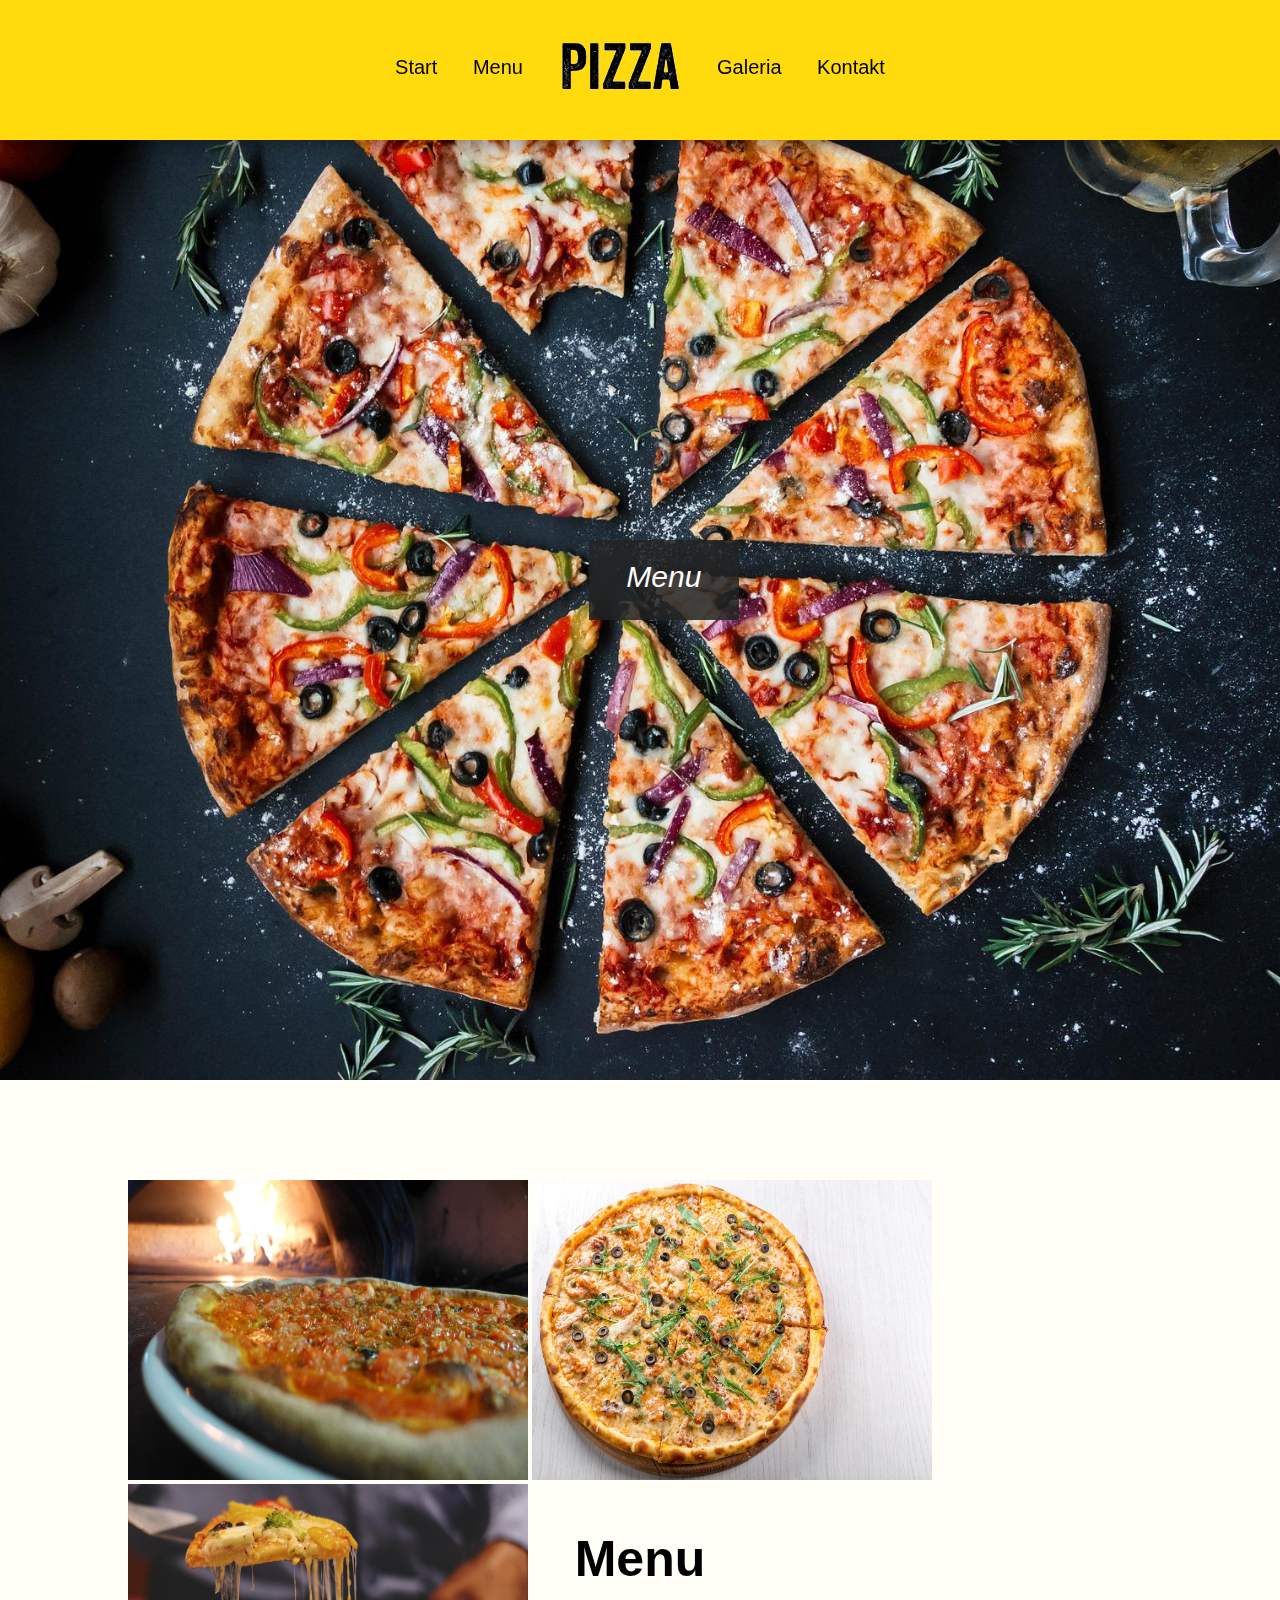
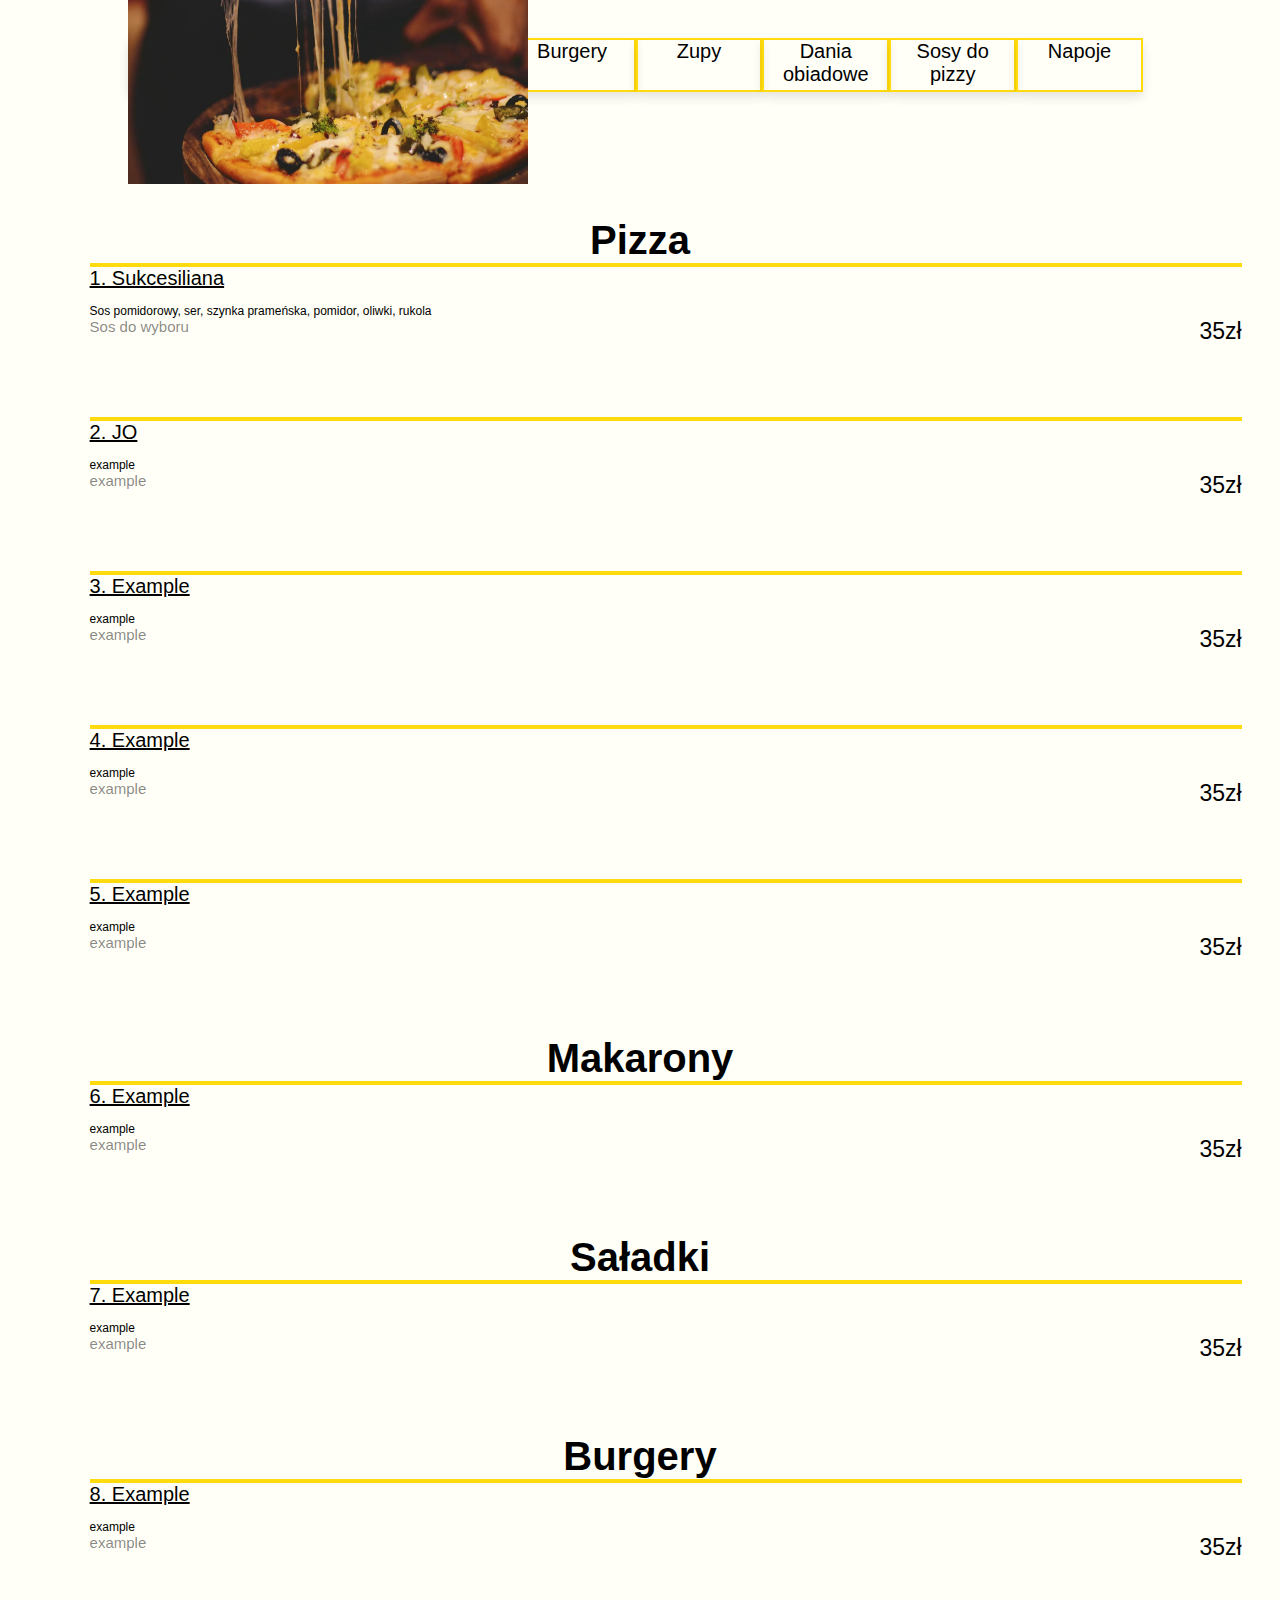
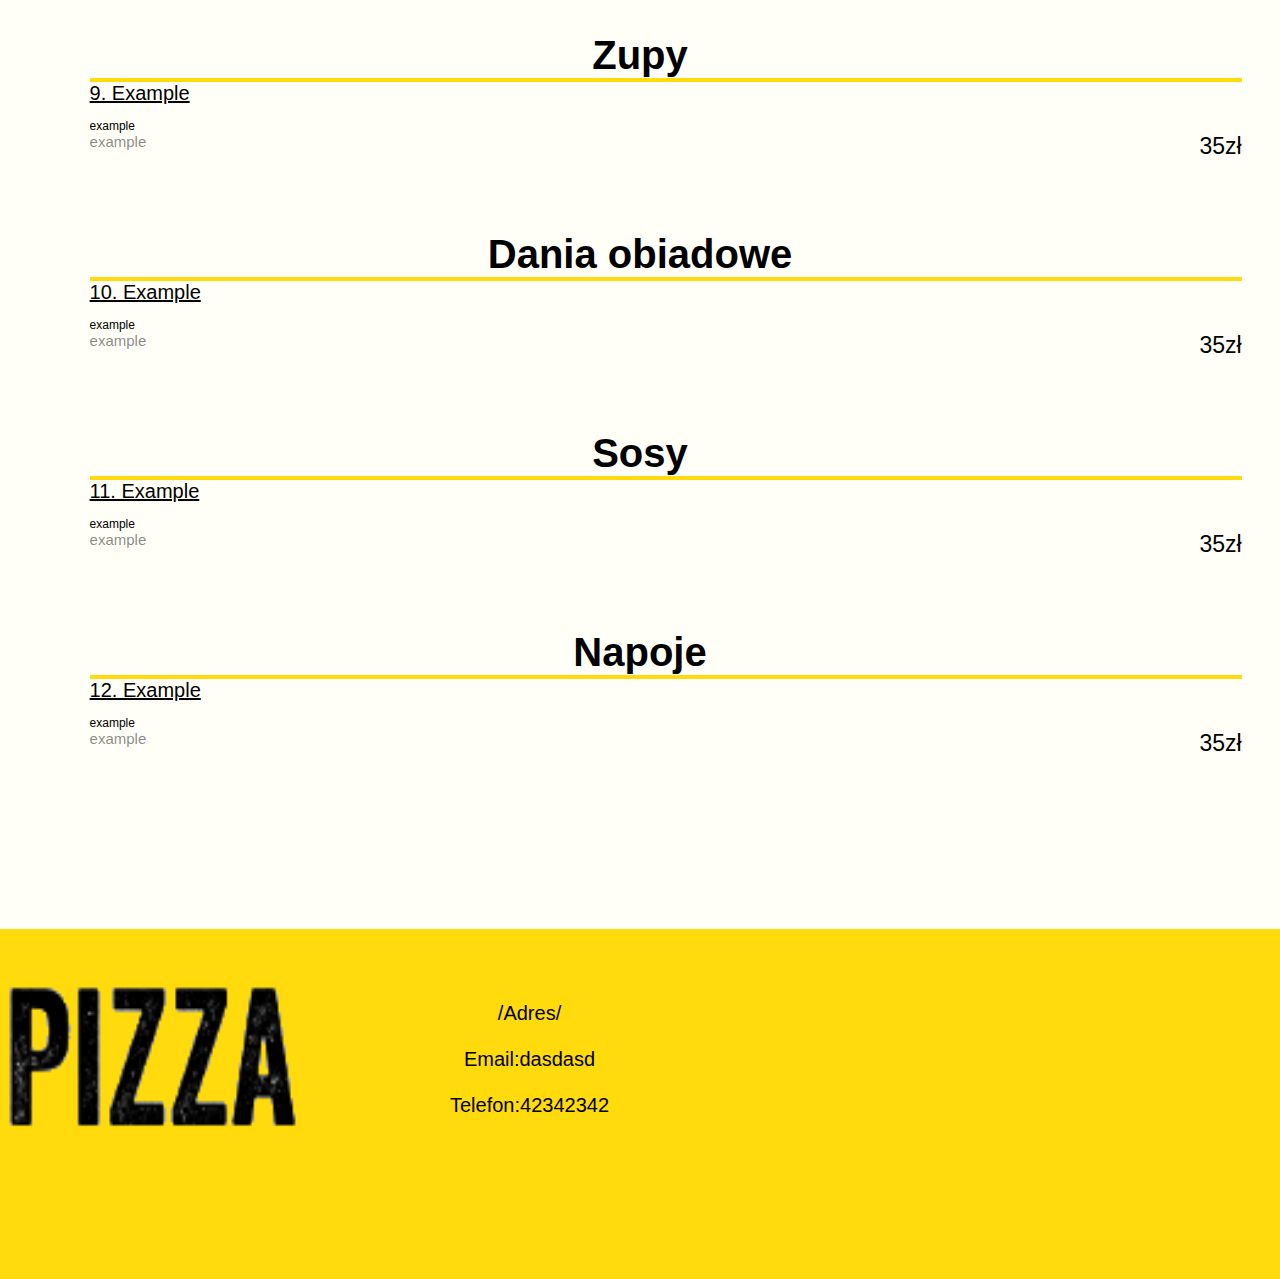
<file: pizza/index.html>
<html>
    <style>
        * {
            margin: 0;
            margin-top: 0;
            padding: 0;
            border: 0;
            outline: 0;
            font-size: 100%;
            vertical-align: baseline;
            background: transparent;
            scroll-behavior: smooth;
            scroll-margin-top: 300px
        }
        body{
            background-color: rgb(255, 255, 247);
        }
        #header{
            width: 100%;
            background-color: rgb(255, 219, 14);
            height: 100px;
            padding-top: 40px;
            box-shadow: rgba(0, 0, 0, 0.35) 0px 5px 15px;
            position: fixed;
            top: 0px;
            left: 0;
        }
        a{
            text-decoration: none;
            color: black;
        }
        .content1 {
            max-width: 100%;
            height: 1080px;
            background-image: url("pizza.jpg");
            background-size: cover;
            background-repeat: no-repeat;
            background-position: 50% 50%;
            position: relative;
        }
        #menu-button{
            min-width: 150px;
            max-width: 8%;
            height: 60px;
            padding-top: 20px;
            position: relative;
            top: 50%;
            left: 46%;
            background-color: rgba(34, 34, 34, 0.849);
        }
        #menu-button:hover{
            background-color: rgb(34, 34, 34,.9);
        }
        p.menu{
            text-align: center; 
            font-size:20px; 
            word-spacing: 30px; 
            font-family: 'Gill Sans', 'Gill Sans MT', Calibri, 'Trebuchet MS', sans-serif;
            color: black;
        }
        a:hover{
            color: white;
        }
        #menu {
            margin-top: 50px;
            max-width: 100%;
            height: auto;
            margin-bottom: 100px;
        }
        font.nazwa{
            font-family: 'Gill Sans', 'Gill Sans MT', Calibri, 'Trebuchet MS', sans-serif;
            font-size: 20px;
        }
        font.skladniki{
            font-family: 'Gill Sans', 'Gill Sans MT', Calibri, 'Trebuchet MS', sans-serif;
            font-size: 12px;
        }
        font.cena{
            float: right;
            font-size: 23px;
            text-shadow:rgba(0, 0, 0, 0.35);
            font-family: 'Gill Sans', 'Gill Sans MT', Calibri, 'Trebuchet MS', sans-serif;
        }
        font.uwaga{
            font-family: 'Gill Sans', 'Gill Sans MT', Calibri, 'Trebuchet MS', sans-serif;
            color: rgba(0, 0, 0, 0.479);
            font-size: 15px;
        }
        .pizza{
            max-width: 90%;
            min-width: 400px;
            height: 150px;
            margin-left: 7%;
            margin-right: 3%;
            border-top: 4px solid rgb(255, 219, 14);
        }
        h1{
            text-align: center;
            font-size: 50px;
            font-family: 'Gill Sans', 'Gill Sans MT', Calibri, 'Trebuchet MS', sans-serif;
        }
        h2{
            text-align: center;
            font-size: 40px;
            font-family: 'Gill Sans', 'Gill Sans MT', Calibri, 'Trebuchet MS', sans-serif;
        }
        #kontakt{
            width: 100%;
            height: 300px;
            background-color: rgb(255, 219, 14);
            padding-top: 50px;
        }
        #naw-menu{
            max-width: 80%;
            min-width: 600px;
            height: 180px;
            margin: auto;
            margin-top: 50px;
        }
        #menu-select{
            float: left;
            height: 50px;
            width: 12%;
            box-shadow: rgba(0, 0, 0, 0.11) 0px 5px 10px;
            border: 2px solid rgb(255, 219, 14);
            margin: auto;
            
        }
        #menu-select:hover{
            background-color: rgb(255, 223, 43);
        }
        #select{
            text-align: center; 
            font-size:20px; 
            font-family: 'Gill Sans', 'Gill Sans MT', Calibri, 'Trebuchet MS', sans-serif;
            color: black;
        }
        .galeria{
            width: 80%;
            height: 300px;
            margin: auto;
            margin-top: 100px;
        }
        img.photo{
            
            display: inline-block;
            max-width: 400px;
            min-width: none;
            height: 300px;
        }
::-webkit-scrollbar {display: none;}
    </style>
<body>

    <!--=========================Strona Główna=======================================-->
    <a name="start"></a>
    <div class="content1">
        <a href="#">
        <div id="menu-button"><p class="menu"style="color: rgb(255, 255, 255);word-spacing: 10px; font-size: 30px; font-style: italic;">Menu</p></div>
        </a>
    </div>
    <!--============================Galeria=======================================-->
    <a name="galeria"></a>
    <div class="galeria">
        <img src="galeria1.jpg" class="photo" alt="">
        <img src="galeria2.jpg" class="photo" alt="">
        <img src="galeria3.jpg" class="photo" alt="">
    </div>



    <!--=============================Menu===================================-->
    <div id="menu">
        <h1>Menu</h1>
        <a name="menu"></a>
        <div id="naw-menu">
            <a href="#pizza">
            <div id="menu-select"> 
                <p id="select">Pizza</p>
            </div>
        </a>
            <a href="#makarony">
            <div id="menu-select"> 
                <p id="select">Makarony</p>     
            </div>
        </a> 
            <a href="#saladki">
            <div id="menu-select"> 
                <p id="select"> Sałatki</p>
            </div>
        </a> 
            <a href="#burgery">
            <div id="menu-select"> 
                <p id="select"> Burgery</p>                  
            </div>
        </a> 
            <a href="#zupy">
            <div id="menu-select"> 
                <p id="select"> Zupy</p>
            </div>
        </a> 
            <a href="#dania">
            <div id="menu-select"> 
                <p id="select"> Dania obiadowe</p>                  
            </div>
        </a> 
            <a href="#sosy">
            <div id="menu-select"> 
                <p id="select">Sosy do pizzy</p>
            </div>
        </a> 
            <a href="#napoje">
            <div id="menu-select"> 
                <p id="select"> Napoje
            </div></a> 
            
        </div>

        <a name="pizza"></a>
            <h2>Pizza</h2>
        <div class="pizza">
            <font class="nazwa"><u>1. Sukcesiliana</u></font>
            <font class="skladniki"><br><br>  Sos pomidorowy, ser, szynka prameńska, pomidor, oliwki, rukola <br></font>
            <font class="cena">35zł</font>
            <font class="uwaga">Sos do wyboru</font>
        </div>
        <div class="pizza">
            <font class="nazwa"><u>2. JO</u></font>
            <font class="skladniki"><br><br>example<br></font>
            <font class="cena">35zł</font>
            <font class="uwaga">example</font>
        </div>
        <div class="pizza">
            <font class="nazwa"><u>3. Example</u></font>
            <font class="skladniki"><br><br>example<br></font>
            <font class="cena">35zł</font>
            <font class="uwaga">example</font>
        </div>
        <div class="pizza">
            <font class="nazwa"><u>4. Example</u></font>
            <font class="skladniki"><br><br>example<br></font>
            <font class="cena">35zł</font>
            <font class="uwaga">example</font>
        </div>
        <div class="pizza">
            <font class="nazwa"><u>5. Example</u></font>
            <font class="skladniki"><br><br>example<br></font>
            <font class="cena">35zł</font>
            <font class="uwaga">example</font>
        </div>

        <hr color="green" size="5px">

        <a name="makarony"></a>
        <h2>Makarony</h2>
        <div class="pizza">
            <font class="nazwa"><u>6. Example</u></font>
            <font class="skladniki"><br><br>example<br></font>
            <font class="cena">35zł</font>
            <font class="uwaga">example</font>
        </div>
        <a name="saladki"></a>
        <h2>Saładki</h2>
        <div class="pizza">
            <font class="nazwa"><u>7. Example</u></font>
            <font class="skladniki"><br><br>example<br></font>
            <font class="cena">35zł</font>
            <font class="uwaga">example</font>
        </div>
        <a name="burgery"></a>
        <h2>Burgery</h2>
        <div class="pizza">
            <font class="nazwa"><u>8. Example</u></font>
            <font class="skladniki"><br><br>example<br></font>
            <font class="cena">35zł</font>
            <font class="uwaga">example</font>
        </div>
        <a name="zupy"></a>
        <h2>Zupy</h2>
        <div class="pizza">
            <font class="nazwa"><u>9. Example</u></font>
            <font class="skladniki"><br><br>example<br></font>
            <font class="cena">35zł</font>
            <font class="uwaga">example</font>
        </div>
        <a name="dania"></a>
        <h2>Dania obiadowe</h2>
        <div class="pizza">
            <font class="nazwa"><u>10. Example</u></font>
            <font class="skladniki"><br><br>example<br></font>
            <font class="cena">35zł</font>
            <font class="uwaga">example</font>
        </div>
        <a name="Sosy"></a>
        <h2>Sosy</h2>
        <div class="pizza">
            <font class="nazwa"><u>11. Example</u></font>
            <font class="skladniki"><br><br>example<br></font>
            <font class="cena">35zł</font>
            <font class="uwaga">example</font>
        </div>
        <a name="napoje"></a>
        <h2>Napoje</h2>
        <div class="pizza">
            <font class="nazwa"><u>12. Example</u></font>
            <font class="skladniki"><br><br>example<br></font>
            <font class="cena">35zł</font>
            <font class="uwaga">example</font>
        </div>
    </div>


    <!--============================Nawigacja====================================-->



    <div id="header">
        <p class="menu">
                <a href="#start">Start</a>
                <a href="#menu">Menu</a>
                <a href="#start"><img style="vertical-align: middle;" src="logo.PNG" alt="" width="123px" height="57px"></a>
                <a href="#galeria">Galeria</a>
                <a href="#kontakt">Kontakt</a>
        </p>
    </div>

    <!--==============================Kontakt=================================--->
    <div id="kontakt">
        <a name="kontakt"></a>
        <img src="logo.PNG" style="vertical-align: middle;float:left; width: 300px; height: 170px;">
        <span style="float:left; margin-left: 150px;"><p class="menu">
        <br>/Adres/<br><br>
            Email:dasdasd<br><br>
            Telefon:42342342<br></p>
        </span>
    </div>

</body>






</html>
</file>
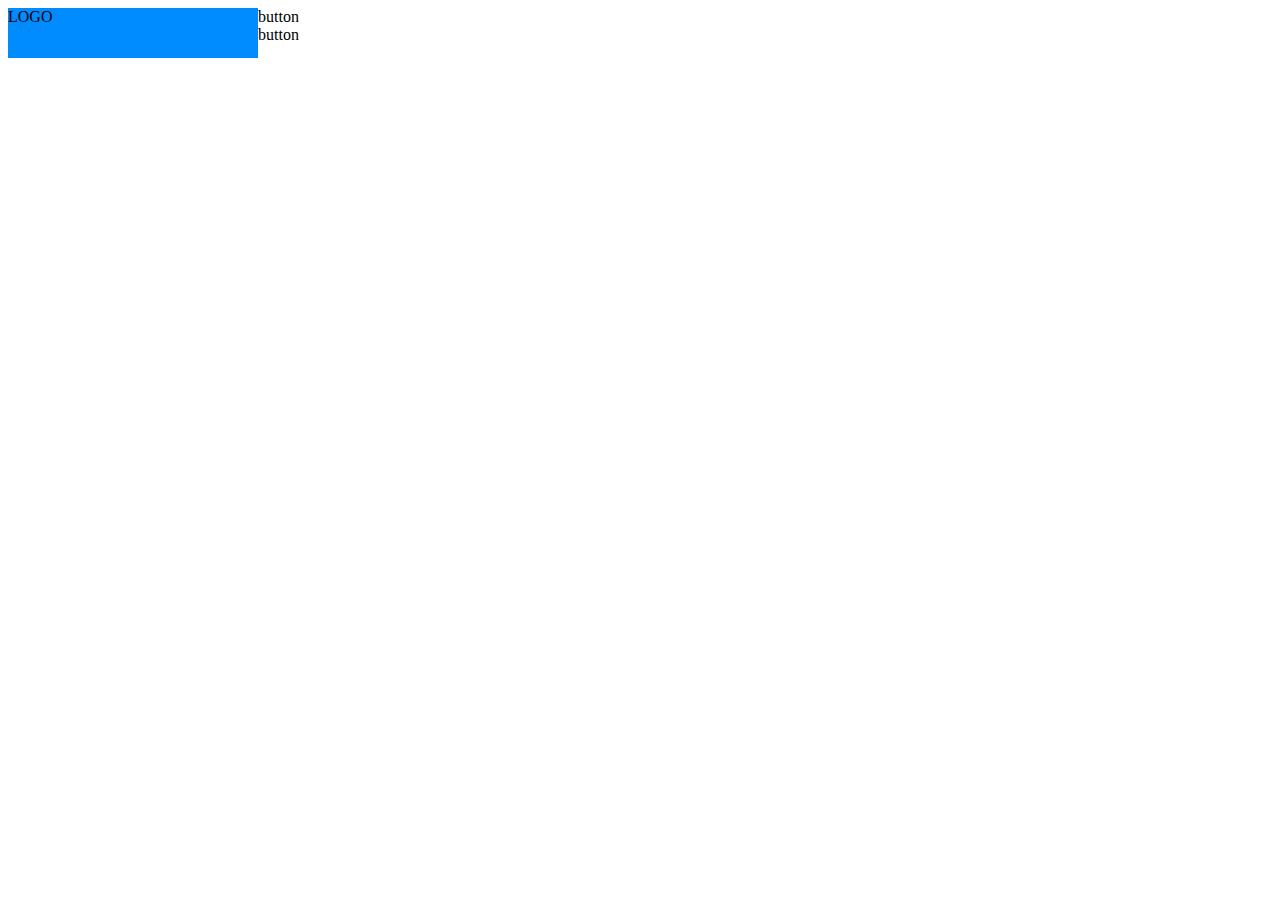
<file: Projekt1/kontakt.html>
<body>
    <div id="header">
        
        
        <div style="margin: 0;float: left; width:250px; height:50px;;background-color: rgb(0, 140, 255);">
        LOGO
        </div>
        <a href="kontakt.html" class="button">
        <div id="button" class="fade">
        </div>
        </a>
        <div id="button" class="fade">
            button
        </div>
        
        <div id="button" class="fade">
            button
        </div>
</file>
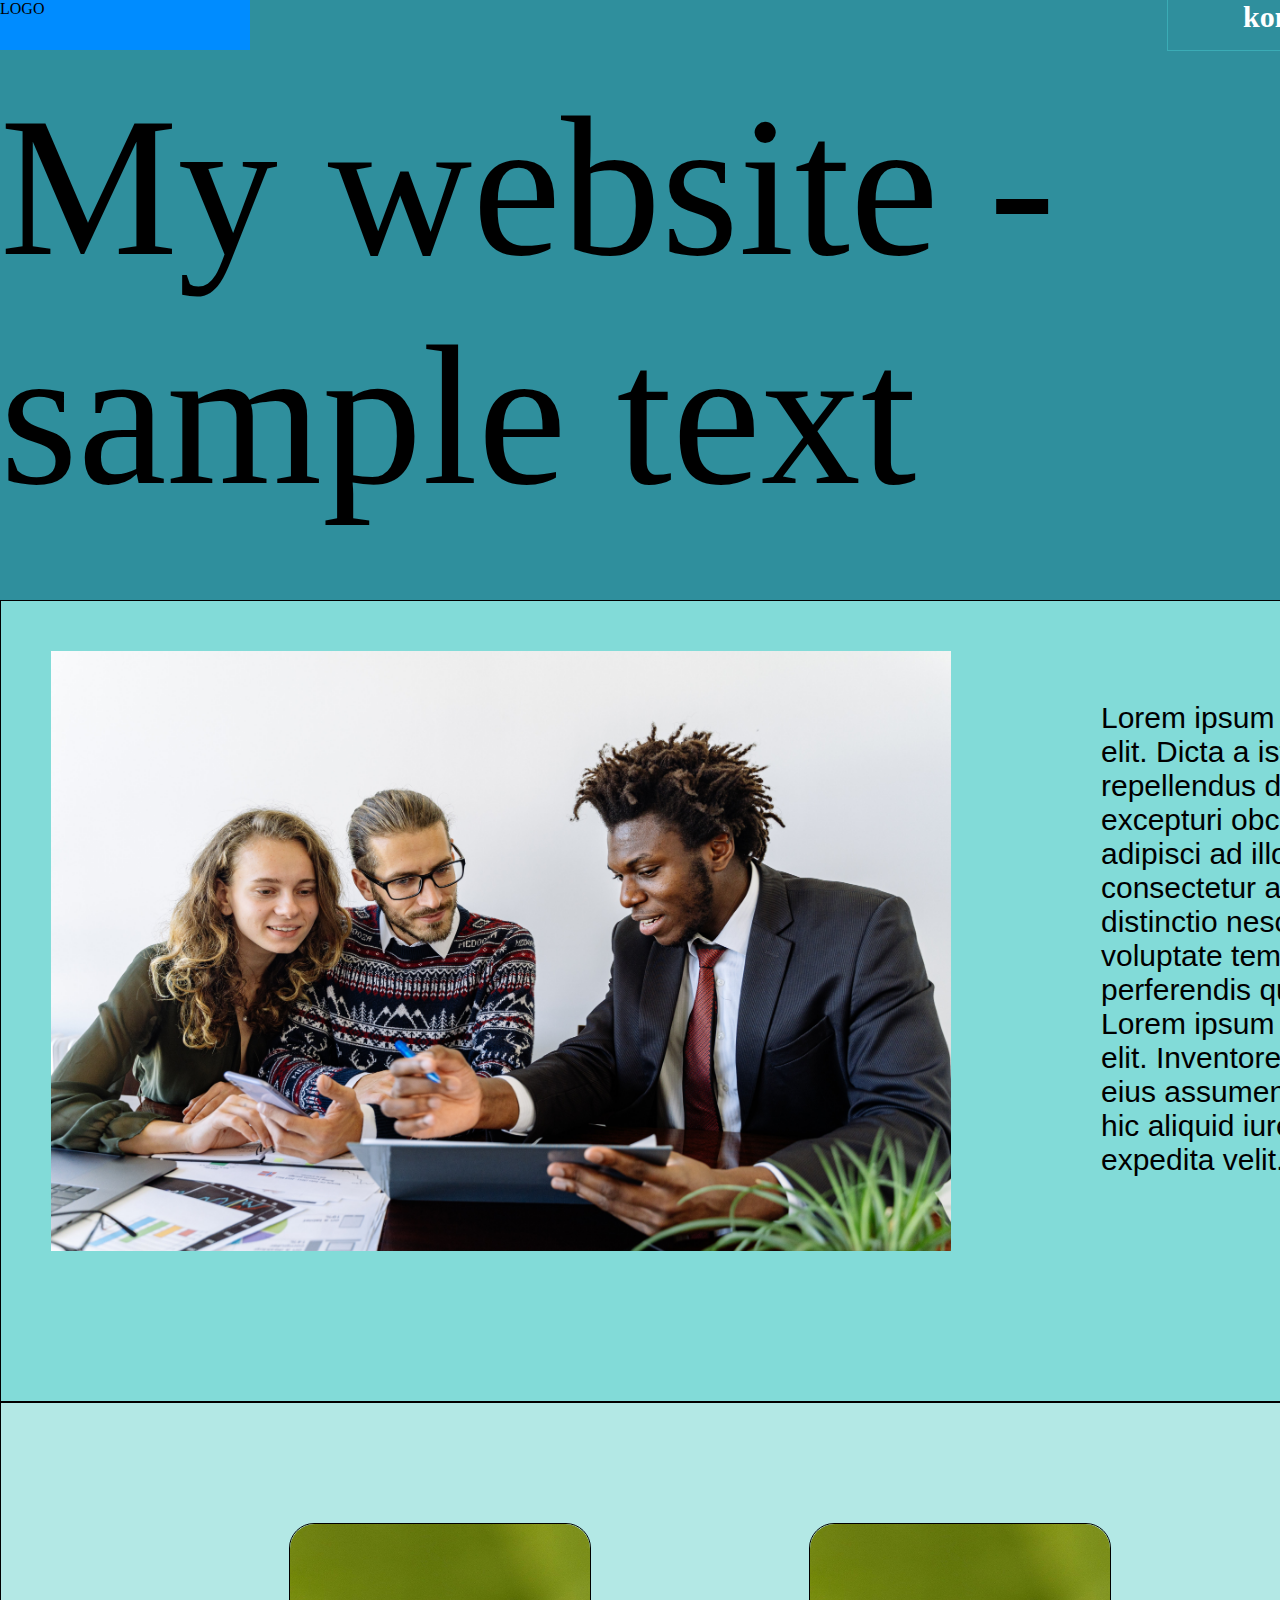
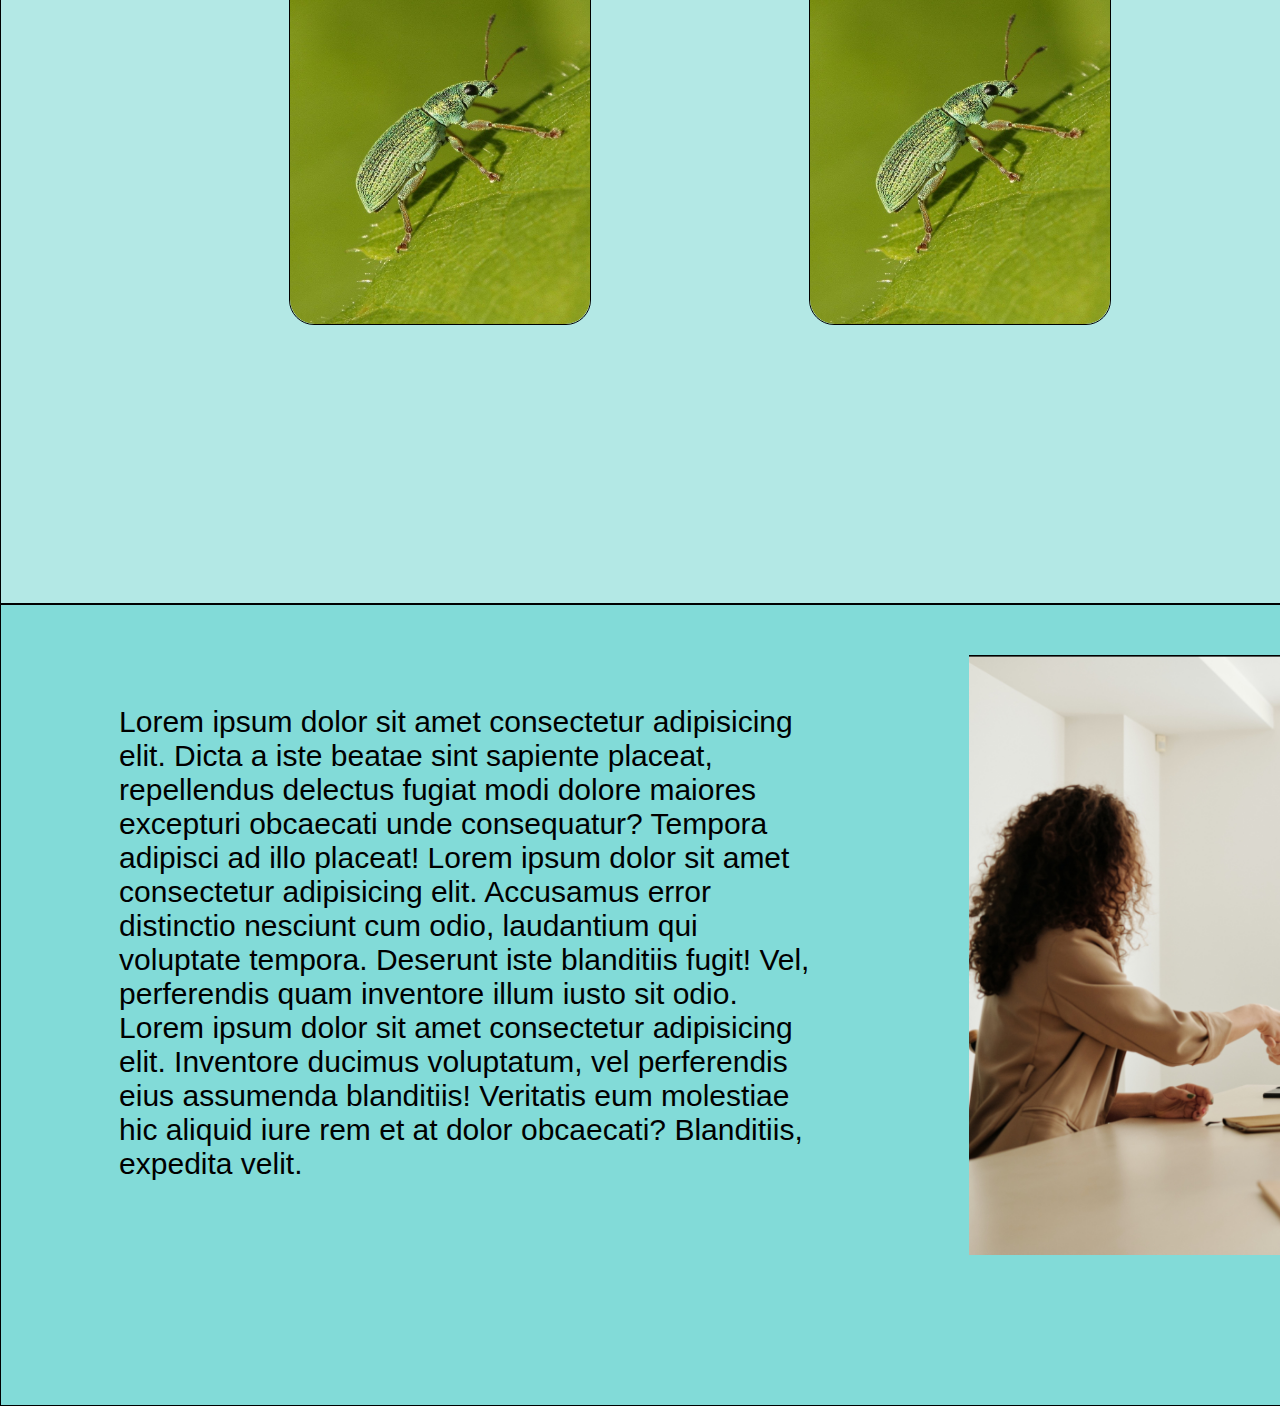
<file: Projekt1/projekt1.html>
<DOCTYPE html>
<html>
    <head>
        
<link rel="stylesheet" href="style.css">


            
    </head>
    <body>
    <div id="wrapper">
        <div id="header">
            
            
            <div style="margin: 0;float: left; width:250px; height:50px;;background-color: rgb(0, 140, 255);">
            LOGO
            </div>

        
            <a href="#" class="button">
            <div id="button" class="fade" style="border-left: 1px solid #3BACB6; border-bottom: 1px solid #3BACB6">
                <h1>KONTAKT</h1>
            </div>
            </a> 
            <a href="#" class="button">
                <div id="button" class="fade" style="border-left: 1px solid #3BACB6; border-bottom: 1px solid #3BACB6">
                    <h1>MENU</h1>
                </div>
            </a> 
            <a href="#" class="button">
                <div id="button" class="fade" style="border-left: 1px solid #3BACB6; border-bottom: 1px solid #3BACB6">
                    <h1>kontakt</h1>
                </div>
            </a>


        <br><br><br><br>
        <font>My website -<br>  sample text</font>
        
        </div>
        <div id="content">
            <img src="buisness.jpg" alt="buisness" width="900px" height="600px" style="float: left; margin: 50px;">
            <div id="tekst">
                <p>Lorem ipsum dolor sit amet consectetur adipisicing elit. Dicta a iste beatae sint sapiente placeat, repellendus delectus fugiat modi dolore maiores excepturi obcaecati unde consequatur? Tempora adipisci ad illo placeat! Lorem ipsum dolor sit amet consectetur adipisicing elit. Accusamus error distinctio nesciunt cum odio, laudantium qui voluptate tempora. Deserunt iste blanditiis fugit! Vel, perferendis quam inventore illum iusto sit odio. Lorem ipsum dolor sit amet consectetur adipisicing elit. Inventore ducimus voluptatum, vel perferendis eius assumenda blanditiis! Veritatis eum molestiae hic aliquid iure rem et at dolor obcaecati? Blanditiis, expedita velit.</p>
            </div>
        </div>



        <div id="content" style="background-color: #B3E8E5;">
        <div id="left" class="info">
           <img src="robal.jpg" alt="robak" class="image">
         
            <div class="overlay-bottom-slide">
                <div class="text"><h2 style="color: white; text-align: center; margin-top: 25px; font-size: 20px;">To jest robal</h2></div>
            </div>    
        </div>
            
            
            
         <div id="right" class="info">
                
            <img src="robal.jpg" alt="robak" class="image">
                
            <div class="overlay-bottom-slide">
                    <div class="text"><h2 style="color: white; text-align: center; margin-top: 25px; font-size: 20px;">To jest robal</h2></div>
            </div>   
        </div>
            
            
            
            
        <div id="center" class="info">
                
           <img src="robal.jpg" alt="Image Hover Overlay Slide From The Bottom" class="image">
         
           <div class="overlay-bottom-slide">
               <div class="text"><h2 style="color: white; text-align: center; margin-top: 25px; font-size: 20px;">To jest robal</h2></div>
           </div>  
        </div> 
<br>
</div>

        <div id="content">
            <img src="dziad.jpg" alt="dziad" margin="0" width="900px" height="600px" style="float: right;margin: 50px;">
            <div id="tekst" style="float: right;">
                <p>Lorem ipsum dolor sit amet consectetur adipisicing elit. Dicta a iste beatae sint sapiente placeat, repellendus delectus fugiat modi dolore maiores excepturi obcaecati unde consequatur? Tempora adipisci ad illo placeat! Lorem ipsum dolor sit amet consectetur adipisicing elit. Accusamus error distinctio nesciunt cum odio, laudantium qui voluptate tempora. Deserunt iste blanditiis fugit! Vel, perferendis quam inventore illum iusto sit odio. Lorem ipsum dolor sit amet consectetur adipisicing elit. Inventore ducimus voluptatum, vel perferendis eius assumenda blanditiis! Veritatis eum molestiae hic aliquid iure rem et at dolor obcaecati? Blanditiis, expedita velit.</p>
            </div>
        </div>
    
</div>
    </body>
</html>
</file>
<file: Projekt1/style.css>
* {
    margin: 0;
    margin-top: 0;
    padding: 0;
    border: 0;
    outline: 0;
    font-size: 100%;
    vertical-align: baseline;
    background: transparent;
}
#wrapper {
    margin-left:auto;
    margin-right:auto;
    width:1920px;
}
#header{
    float: left;
    background-color: #2F8F9D;
    width: 100%;
    height: 600px;
}
#content{
    float: left;
    border: 1px solid rgb(0, 0, 0);
    width: 99.9%;
    height: 800px;
    padding: 0;
    background-color: #82DBD8;
}
#tekst{
    float: left;
    width: 700px;
    height: auto;
    margin: 100px;
    margin-left: 100px;
    margin-right: 100px;
}
#button{
    margin: 0;
    float: right;
    width:250px; 
    height:50px;
}
.fade{
    background-color: #2F8F9D;
}
.fade:hover
{
    background-color: #1cbbd483;
}
p{
    font-family:'Trebuchet MS', 'Lucida Sans Unicode', 'Lucida Grande', 'Lucida Sans', Arial, sans-serif;
    font-size: 30px;
    color: rgb(0, 0, 0);
}
font{
    font-size: 200px;
    font-family:'Times New Roman', Times, serif;
}
.info{
    width: 300px;
    height: 400px;
    border-radius: 25px;
    border: 1px solid rgb(0, 0, 0);
    margin-top: 120px;
    margin-bottom: 120px;
    position: relative;
}
.image {
    display:block;
    width: 300px;
    height: 400px;
    opacity: 1;
    border-radius: 25px;
}      
.overlay-bottom-slide {   
    position: absolute;  
    opacity:0;
    bottom:0;
    right:0;
    top:100%;
    height:0;
    width:100%;
    overflow: hidden;
    transition: .5s ease;
    background-color: rgb(54, 54, 54);
    border-radius: 25px;
}
.info:hover .image {
    opacity:0.9;
}

.info:hover .overlay-bottom-slide
{
    top: 80%;
    height: 20%;
    opacity:0.6;
}
a{
    text-decoration: none;
    color: white;
}
h1{
    font-size: 30px;
    text-align: center;
}
.info-text{
    width: 300px;
    height: 200px;
    display: block;
    word-wrap:break-word;
}
#left{margin-left: 15%;float:left;}
#right{margin-right: 15%;float:right;}
#center{display:block;margin:auto; margin-top: 120px;}
.round{border-radius: 25px;}
::-webkit-scrollbar {display: none;}
</file>
